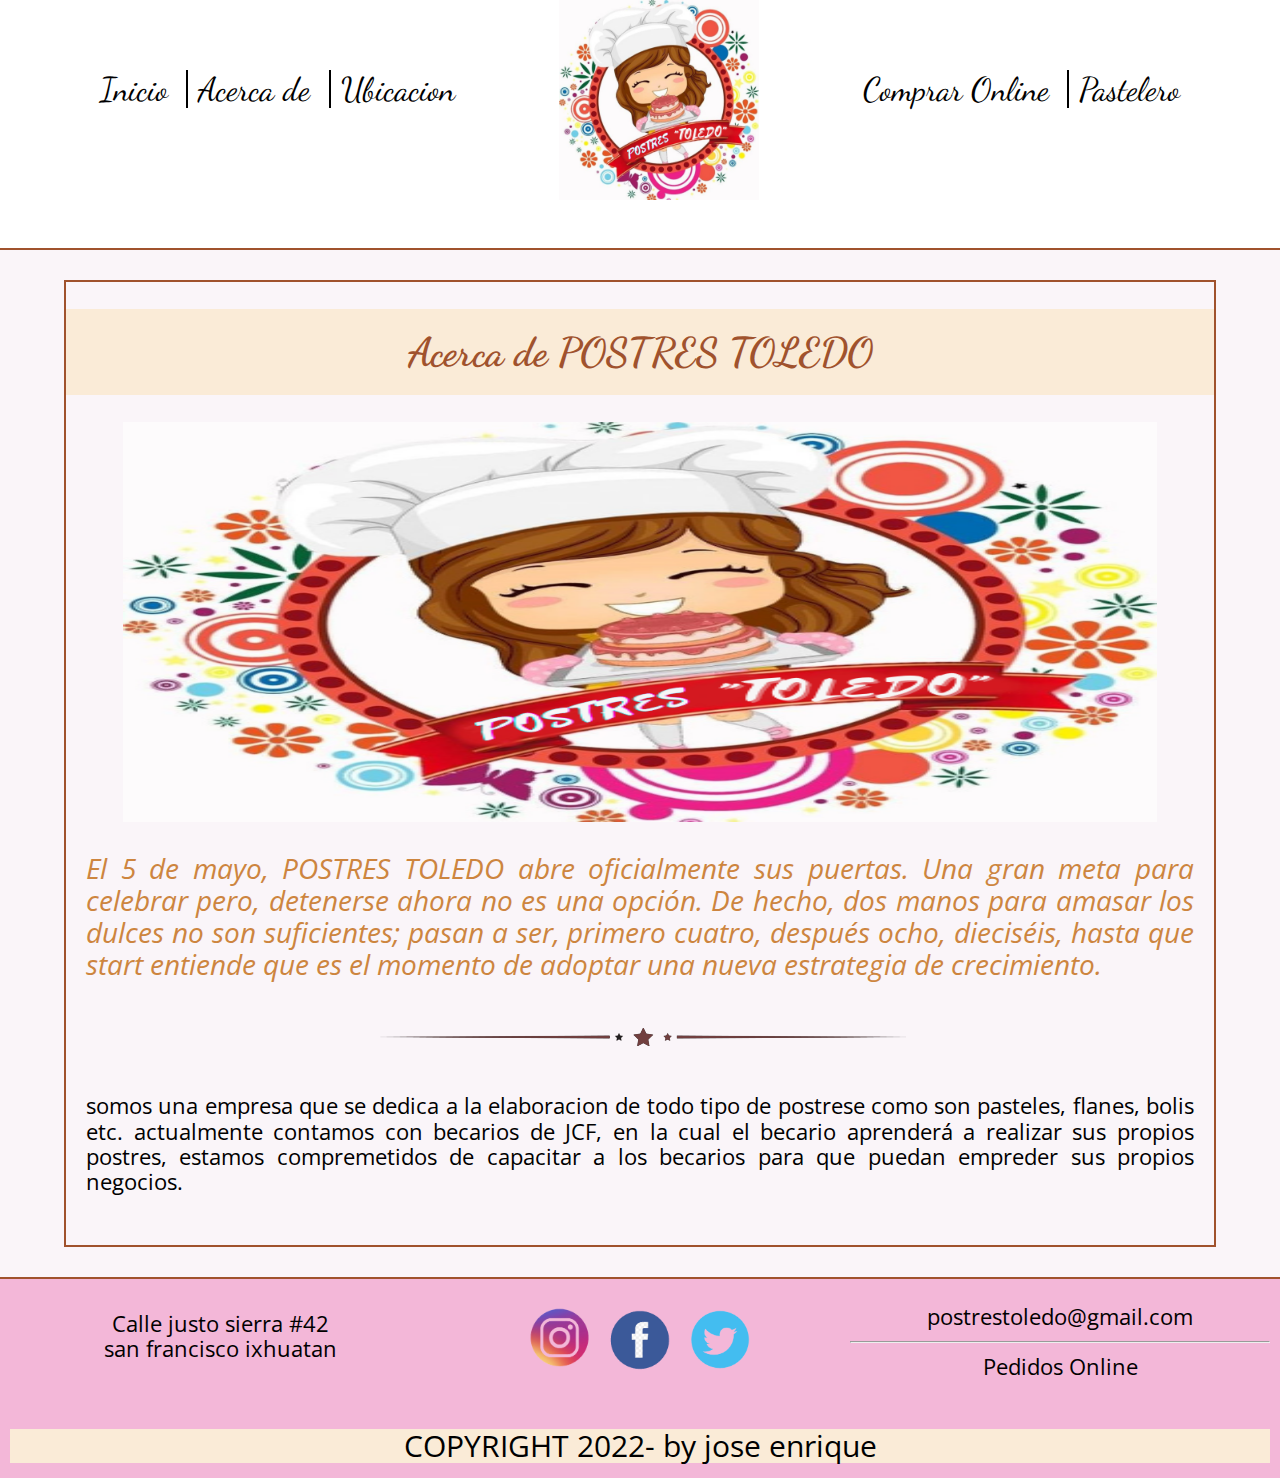
<file: acerca.html>
<!DOCTYPE html>
<html lang="es">
<head>
    <meta charset="utf-8">
    <meta http-equiv="X-UA-Compatible" content="IE-edge">
    <meta name="viewport" content="width=device-width, initial-scale=1.0">
    <title>Star Bakery - Acerca</title>
    <link rel="stylesheet" href="css/normalize.css">
    <link href="https://fonts.googleapis.com/css2?family=Dancing+Script:wght@500&family=Open+Sans+Condensed:ital,wght@1,300&display=swap" rel="stylesheet">
    <link rel="stylesheet" href="css/style.css">
</head>
<body>
    <header class="cabecero">
        <div class="menu">
        <img class="logo" src="img/logo.png">
        <nav class="izquierda">
            <a href="index.html">Inicio</a>
            <span></span>
            <a href="acerca.html">Acerca de</a>
            <span></span>
            <a href="contacto.html">Ubicacion</a>
        </nav> 
        <img class="logop" src="img/logo.png">  
        <nav class="derecha">   
            <a href="online.html">Comprar Online</a>
            <span></span>
            <a href="pastelero.html">Pastelero</a>
        </nav>
        </div>
    </header>
        <div class="principal principal_acerca"> <!--cabecera acerda de star-->
            <h1 class="acercadestar">Acerca de POSTRES TOLEDO</h1>
        <div class="imagenhistoria"><!--imagen(portada)-->
            <img src="img/logo.png" alt="pasteleria" >
        </div>
        <div class="historia"><!--div parrafo-->
        <p>El 5 de mayo, POSTRES TOLEDO  abre oficialmente sus puertas. Una gran meta para celebrar pero, 
            detenerse ahora no es una opción. De hecho,
             dos manos para amasar los dulces no son suficientes; pasan a ser, 
             primero cuatro, después ocho, dieciséis, hasta que start entiende que es el momento de adoptar una nueva estrategia de crecimiento.</p>
        </div>
            <img class="linea"  src="img/linea.png">
            <p class="historiainterior">somos una empresa que se dedica a la elaboracion de todo tipo de postrese como son pasteles, flanes, bolis etc. actualmente contamos con becarios de JCF, en la 
                cual el becario aprenderá a realizar sus propios postres, estamos compremetidos de capacitar a los becarios para que puedan empreder sus propios negocios.
            </p>
            </div> 
            </div>
    </div>
    <footer class="footer">
        <div class="ubicacion">
        <p>Calle justo sierra #42<br>san francisco ixhuatan </p>
        </div>
        <div class="siguenos">
        <a href="#"><img src="img/instagram.png"></a>
        <a href="#"><img src="img/facebook.png"></a>
        <a href="#"><img src="img/twitter.png"></a>
        </div>
        <div class="contacto">
            <a href="mailto:toledo55375@gmail.com">postrestoledo@gmail.com</a><br>
            <hr>
            <a href="online.html">Pedidos Online</a>
            </div>
            <p class="derechos">COPYRIGHT 2022- by jose enrique</p>
    </footer>
</body>
</body>
</html>
</file>
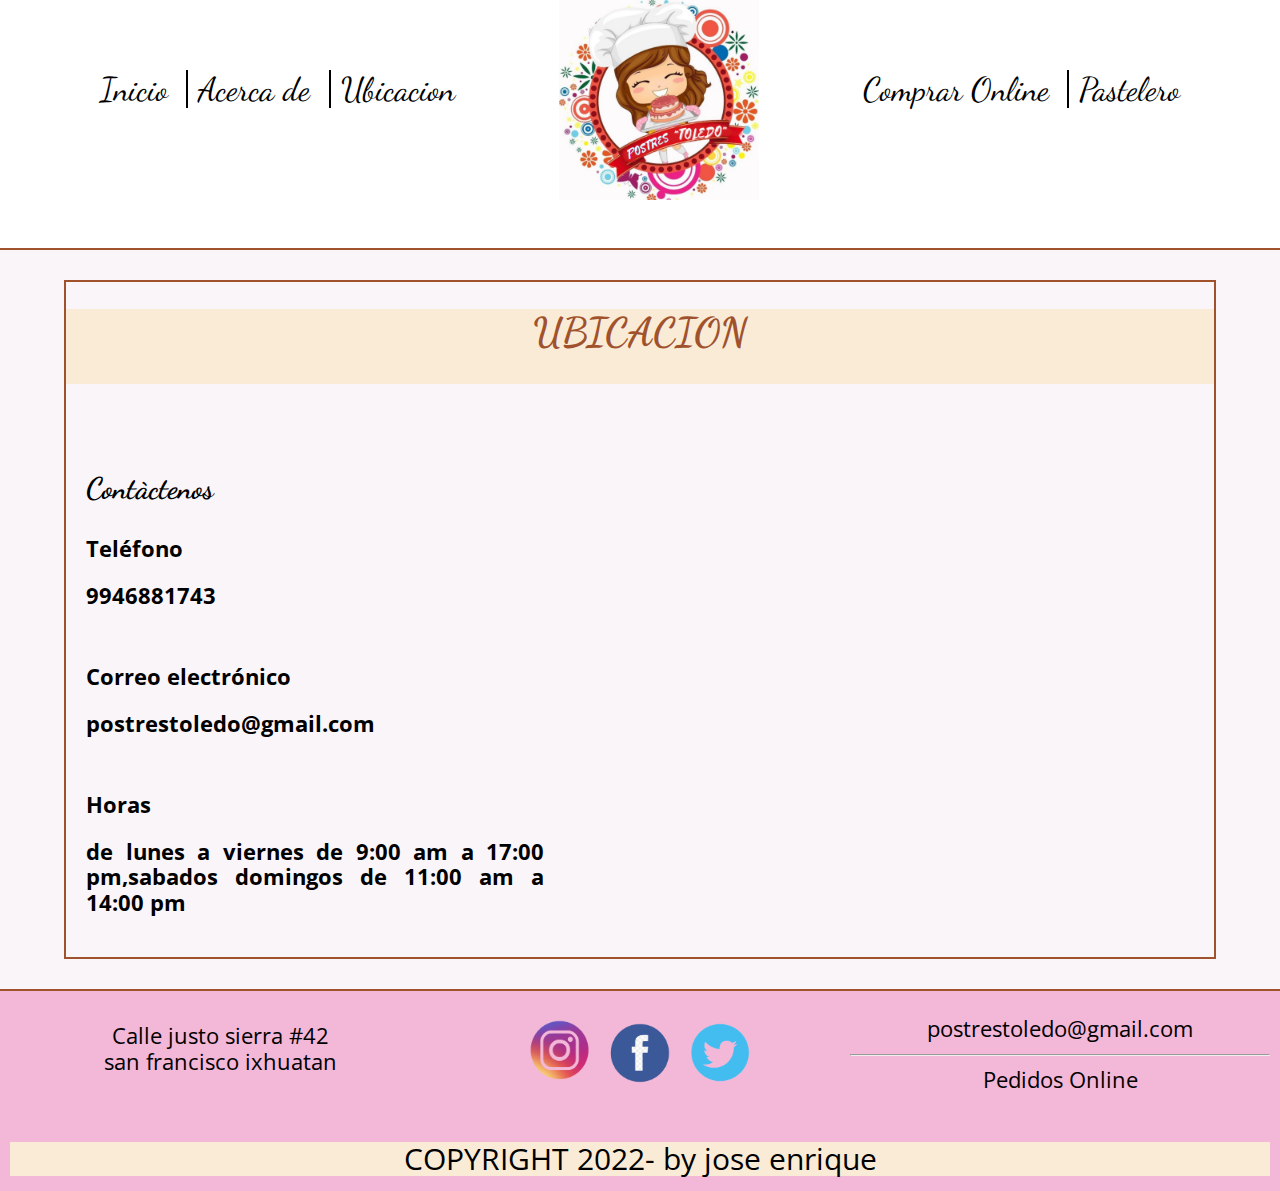
<file: contacto.html>
<!DOCTYPE html>
<html lang="es">
<head>
    <meta charset="utf-8">
    <meta http-equiv="X-UA-Compatible" content="IE-edge">
    <meta name="viewport" content="width=device-width, initial-scale=1.0">
    <title>POSTRES TOLEDO - ubicacion</title>
    <link rel="stylesheet" href="css/normalize.css">
    <link href="https://fonts.googleapis.com/css2?family=Dancing+Script:wght@500&family=Open+Sans+Condensed:ital,wght@1,300&display=swap" rel="stylesheet">
    <!-- CSS only -->
<link href="https://cdn.jsdelivr.net/npm/bootstrap@5.1.3/dist/css/bootstrap.min.css" rel="stylesheet" integrity="sha384-1BmE4kWBq78iYhFldvKuhfTAU6auU8tT94WrHftjDbrCEXSU1oBoqyl2QvZ6jIW3" crossorigin="anonymous">
    <link rel="stylesheet" href="css/style.css">
</head>
<body>
    <header class="cabecero"> <!--cabecera-navegacion-->
        <div class="menu">
        <img class="logo" src="img/logo.png">
        <nav class="izquierda">
            <a href="index.html">Inicio</a>
            <span></span>
            <a href="acerca.html">Acerca de</a>
            <span></span>
            <a href="contacto.html">Ubicacion</a>
        </nav> 
        <img class="logop" src="img/logo.png">  
        <nav class="derecha">   
            <a href="online.html">Comprar Online</a>
            <span></span>
            <a href="pastelero.html">Pastelero</a>
        </nav>
        </div>
    </header>
    
    
    <div class="principal principal_contacto">

        <h1 class="titulo">UBICACION </h1>
       <div class="informacioncontacto">
           <h3>Contàctenos</h3>
           <p>Teléfono</p>
           <p>9946881743</p>
           <br>
           <p>Correo electrónico</p>
           <p>postrestoledo@gmail.com</p>
           <br>
           <p>Horas</p>
           <p>de lunes a viernes de 9:00 am a 17:00 pm,sabados domingos de 11:00 am a 14:00 pm
                </p>
               </div>
               <div class="ubicacion_mapa">
                   <iframe src="https://www.google.com/maps/embed?pb=!1m18!1m12!1m3!1d3828.4687309491133!2d-94.49013054370879!3d16.350067901672837!2m3!1f0!2f0!3f0!3m2!1i1024!2i768!4f13.1!3m3!1m2!1s0x85952f41a2048f8d%3A0x5014bfd3db3fd21c!2sPOSTRES%20%22TOLEDO%22!5e0!3m2!1ses-419!2smx!4v1646843089716!5m2!1ses-419!2smx" width="600" height="450" style="border:0;" allowfullscreen="" loading="lazy"></iframe>
               </div>
       </div>

    <footer class="footer">
        <div class="ubicacion">
        <p>Calle justo sierra #42<br>san francisco ixhuatan </p>
        </div>
        <div class="siguenos">
        <a href="#"><img src="img/instagram.png"></a>
        <a href="#"><img src="img/facebook.png"></a>
        <a href="#"><img src="img/twitter.png"></a>
        </div>
        <div class="contacto">
            <a href="mailto:toledo55375@gmail.com">postrestoledo@gmail.com</a><br>
            <hr>
            <a href="online.html">Pedidos Online</a>
            </div>
            <p class="derechos">COPYRIGHT 2022- by jose enrique</p>
    </footer>
</body>
</html>
</file>
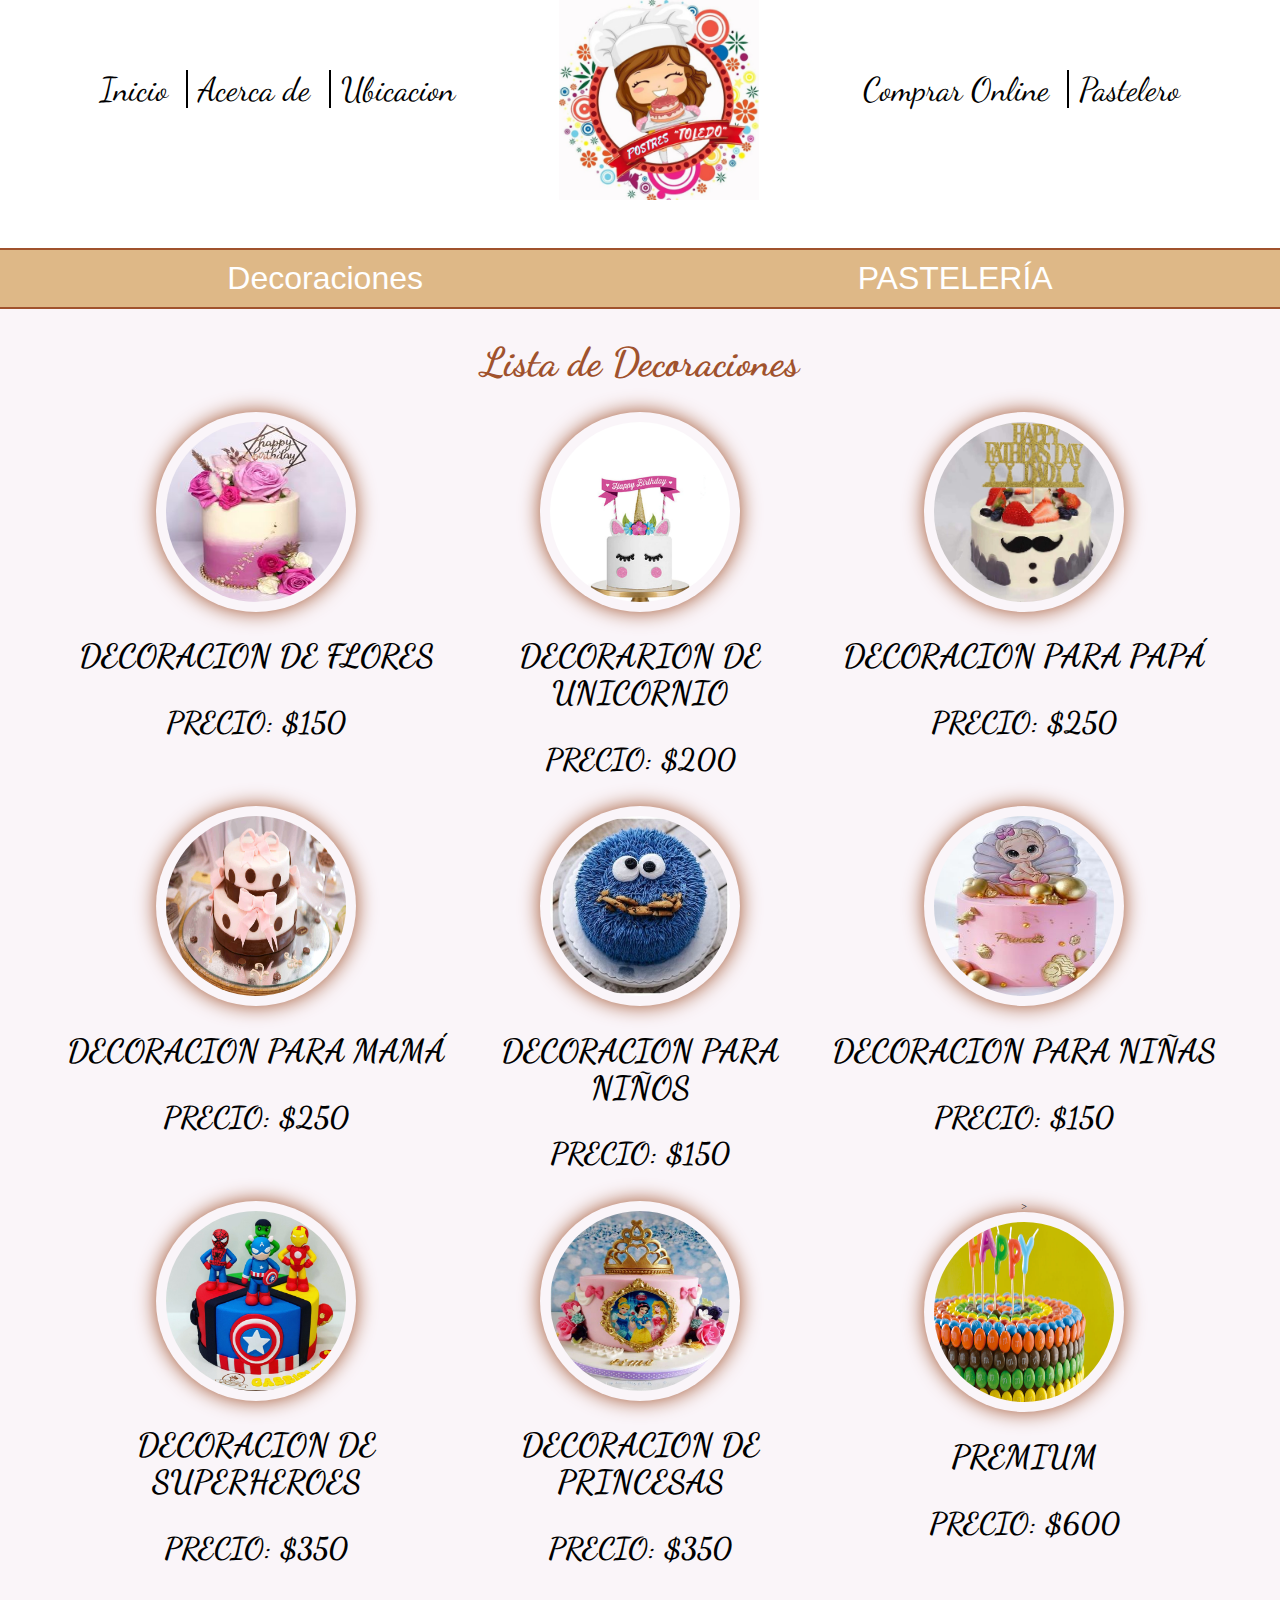
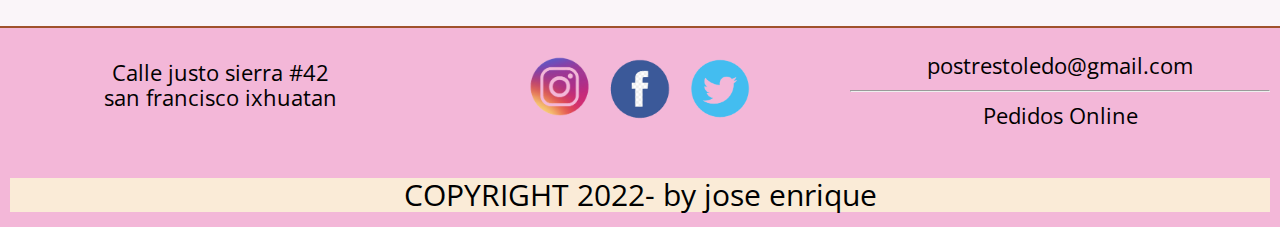
<file: decoraciones.html>
<!DOCTYPE html>
<html lang="es">
<head>
    <meta charset="utf-8">
    <meta http-equiv="X-UA-Compatible" content="IE-edge">
    <meta name="viewport" content="width=device-width, initial-scale=1.0">
    <title>Star Bakery - Pan</title>
    <link rel="stylesheet" href="css/normalize.css">
    <link href="https://fonts.googleapis.com/css2?family=Dancing+Script:wght@500&family=Open+Sans+Condensed:ital,wght@1,300&display=swap" rel="stylesheet">
    <link rel="stylesheet" href="css/style.css">
</head>
<body>
    <header class="cabecero"> <!--cabecera-navegacion-->
        <div class="menu">
        <img class="logo" src="img/logo.png">
        <nav class="izquierda">
            <a href="index.html">Inicio</a>
            <span></span>
            <a href="acerca.html">Acerca de</a>
            <span></span>
            <a href="contacto.html">Ubicacion</a>
        </nav> 
        <img class="logop" src="img/logo.png">  
        <nav class="derecha">   
            <a href="online.html">Comprar Online</a>
            <span></span>
            <a href="pastelero.html">Pastelero</a>
        </nav>
        </div>
    </header>
    <div class="navegacion"> <!--navegacion pasteleria-cafe...-->
        <ul class="menunav">
            <li><a href="decoraciones.html">Decoraciones</a></li>
            <li><a href="pasteleria.html">PASTELERÍA</a></li>
       
        </ul>
    </div>
    <div class="principal principal_navegacion">
        <h1>Lista de Decoraciones</h1>
    <div class="catalogo">
        <div><img src="img/pasteleria/decoracion1.jpg" alt="sobado">
        <h2>DECORACION DE FLORES</h2>
        <h3>PRECIO: $150</h3>
    
    </div>
        <div><img src="img/pasteleria/unicornio.webp" alt="maiz">
       <h2>DECORARION DE UNICORNIO</h2>
       <h3>PRECIO: $200</h3>
    </div>
        <div>
            <img src="img/pasteleria/71aMvQW7SvL._AC_SL1500_.jpg" alt="viena">
            <h2>DECORACION PARA PAPÁ</h2>
            <h3>PRECIO: $250</h3>
    </div>
        <div>
            <img src="img/pasteleria/mama.jpg" alt="baguette">
            <h2>DECORACION PARA MAMÁ</h2>
            <h3>PRECIO: $250</h3>
        </div>
        <div>
            <img src="img/pasteleria/niños.jpg" alt="rustico">
            <h2>DECORACION PARA NIÑOS</h2>
            <h3>PRECIO: $150</h3>
    </div>
        <div>
            <img src="img/pasteleria/niñas.jpg" alt="pasas y nueces">
            <h2>DECORACION PARA NIÑAS</h2>
            <h3>PRECIO: $150</h3>
        </div>
        <div>
            <img src="img/pasteleria/superheroes.jpg" alt="centeno">
            <h2>DECORACION DE SUPERHEROES</h2>
            <h3>PRECIO: $350</h3>
        </div>
        <div>
            <img src="img/pasteleria/princesas.jpg" alt="multicereales">
            <h2>DECORACION DE PRINCESAS</h2>
            <h3>PRECIO: $350</h3>
    </div>
        <div>>
            <img src="img/pasteleria/premium.jpg" alt="espelta">
             <h2>PREMIUM</h3>
             <h3>PRECIO: $600</h3>
    </div>
    </div>
    </div>
    <footer class="footer">
        <div class="ubicacion">
        <p>Calle justo sierra #42<br>san francisco ixhuatan </p>
        </div>
        <div class="siguenos">
        <a href="#"><img src="img/instagram.png"></a>
        <a href="#"><img src="img/facebook.png"></a>
        <a href="#"><img src="img/twitter.png"></a>
        </div>
        <div class="contacto">
            <a href="mailto:toledo55375@gmail.com">postrestoledo@gmail.com</a><br>
            <hr>
            <a href="online.html">Pedidos Online</a>
            </div>
            <p class="derechos">COPYRIGHT 2022- by jose enrique</p>
    </footer>
</body>
</html>
</file>
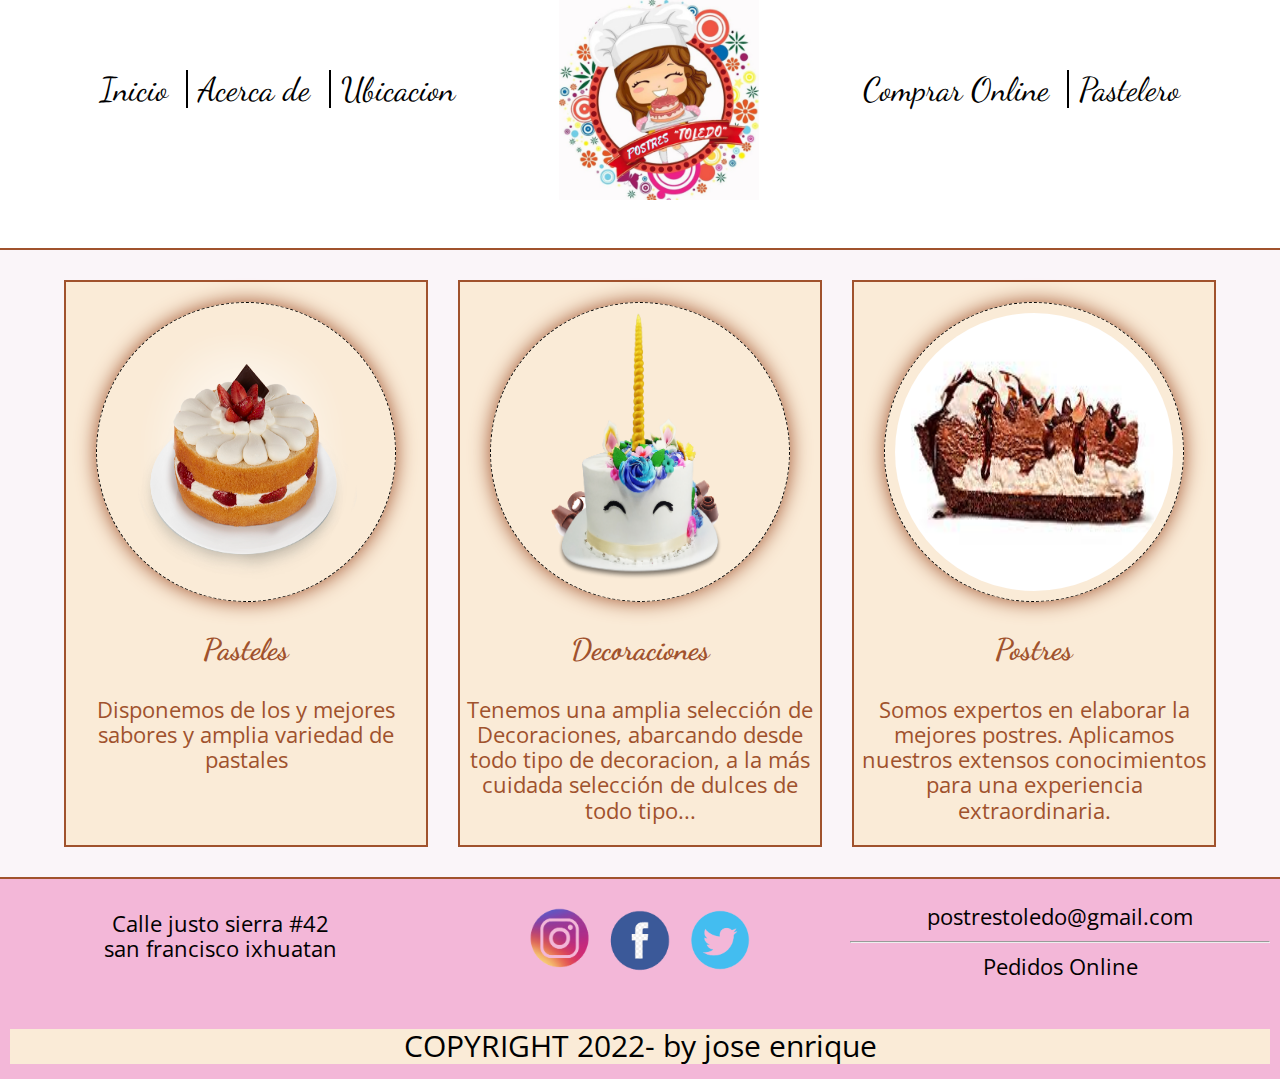
<file: online.html>
<!DOCTYPE html>
<html lang="es">
<head>
    <meta charset="utf-8">
    <meta http-equiv="X-UA-Compatible" content="IE-edge">
    <meta name="viewport" content="width=device-width, initial-scale=1.0">
    <title>Star Bakery - Comprar</title>
    <link rel="stylesheet" href="css/normalize.css">
    <link href="https://fonts.googleapis.com/css2?family=Dancing+Script:wght@500&family=Open+Sans+Condensed:ital,wght@1,300&display=swap" rel="stylesheet">
    <link rel="stylesheet" href="css/style.css">
</head>
<body>
    <header class="cabecero">
        <div class="menu">
        <img class="logo" src="img/logo.png">
        <nav class="izquierda">
            <a href="index.html">Inicio</a>
            <span></span>
            <a href="acerca.html">Acerca de</a>
            <span></span>
            <a href="contacto.html">Ubicacion</a>
        </nav> 
        <img class="logop" src="img/logo.png">  
        <nav class="derecha">   
            <a href="online.html">Comprar Online</a>
            <span></span>
            <a href="pastelero.html">Pastelero</a>
        </nav>
        </div>
    </header>
    <div class="principal principal_online">
        <div class="pan">
        <a href="pasteleria.html"><img src="img/pasteleria/sabor.png"></a>
        <h3>Pasteles</h3>
        <p>Disponemos de los y mejores sabores y amplia variedad de pastales</p>
        </div>
        <div class="pasteleria">
        <a href="pan.html"><img src="img/pasteleria/decoracion.png"></a>
        <h3>Decoraciones</h3>
        <p>Tenemos una amplia selección de Decoraciones, abarcando desde todo tipo de decoracion, a la más cuidada selección de dulces de todo tipo...</p>
        </div>
        <div class="cafe">
        <a href="cafe.html"><img src="img/pasteleria/postres.jpg"></a>
        <h3>Postres</h3>
        <p>Somos expertos en elaborar la mejores postres. Aplicamos nuestros extensos conocimientos para una experiencia extraordinaria.</p>
        </div>
    </div>
    <footer class="footer">
        <div class="ubicacion">
        <p>Calle justo sierra #42<br>san francisco ixhuatan </p>
        </div>
        <div class="siguenos">
        <a href="#"><img src="img/instagram.png"></a>
        <a href="#"><img src="img/facebook.png"></a>
        <a href="#"><img src="img/twitter.png"></a>
        </div>
        <div class="contacto">
            <a href="mailto:toledo55375@gmail.com">postrestoledo@gmail.com</a><br>
            <hr>
            <a href="online.html">Pedidos Online</a>
            </div>
            <p class="derechos">COPYRIGHT 2022- by jose enrique</p>
    </footer>
</body>
</html>
</file>
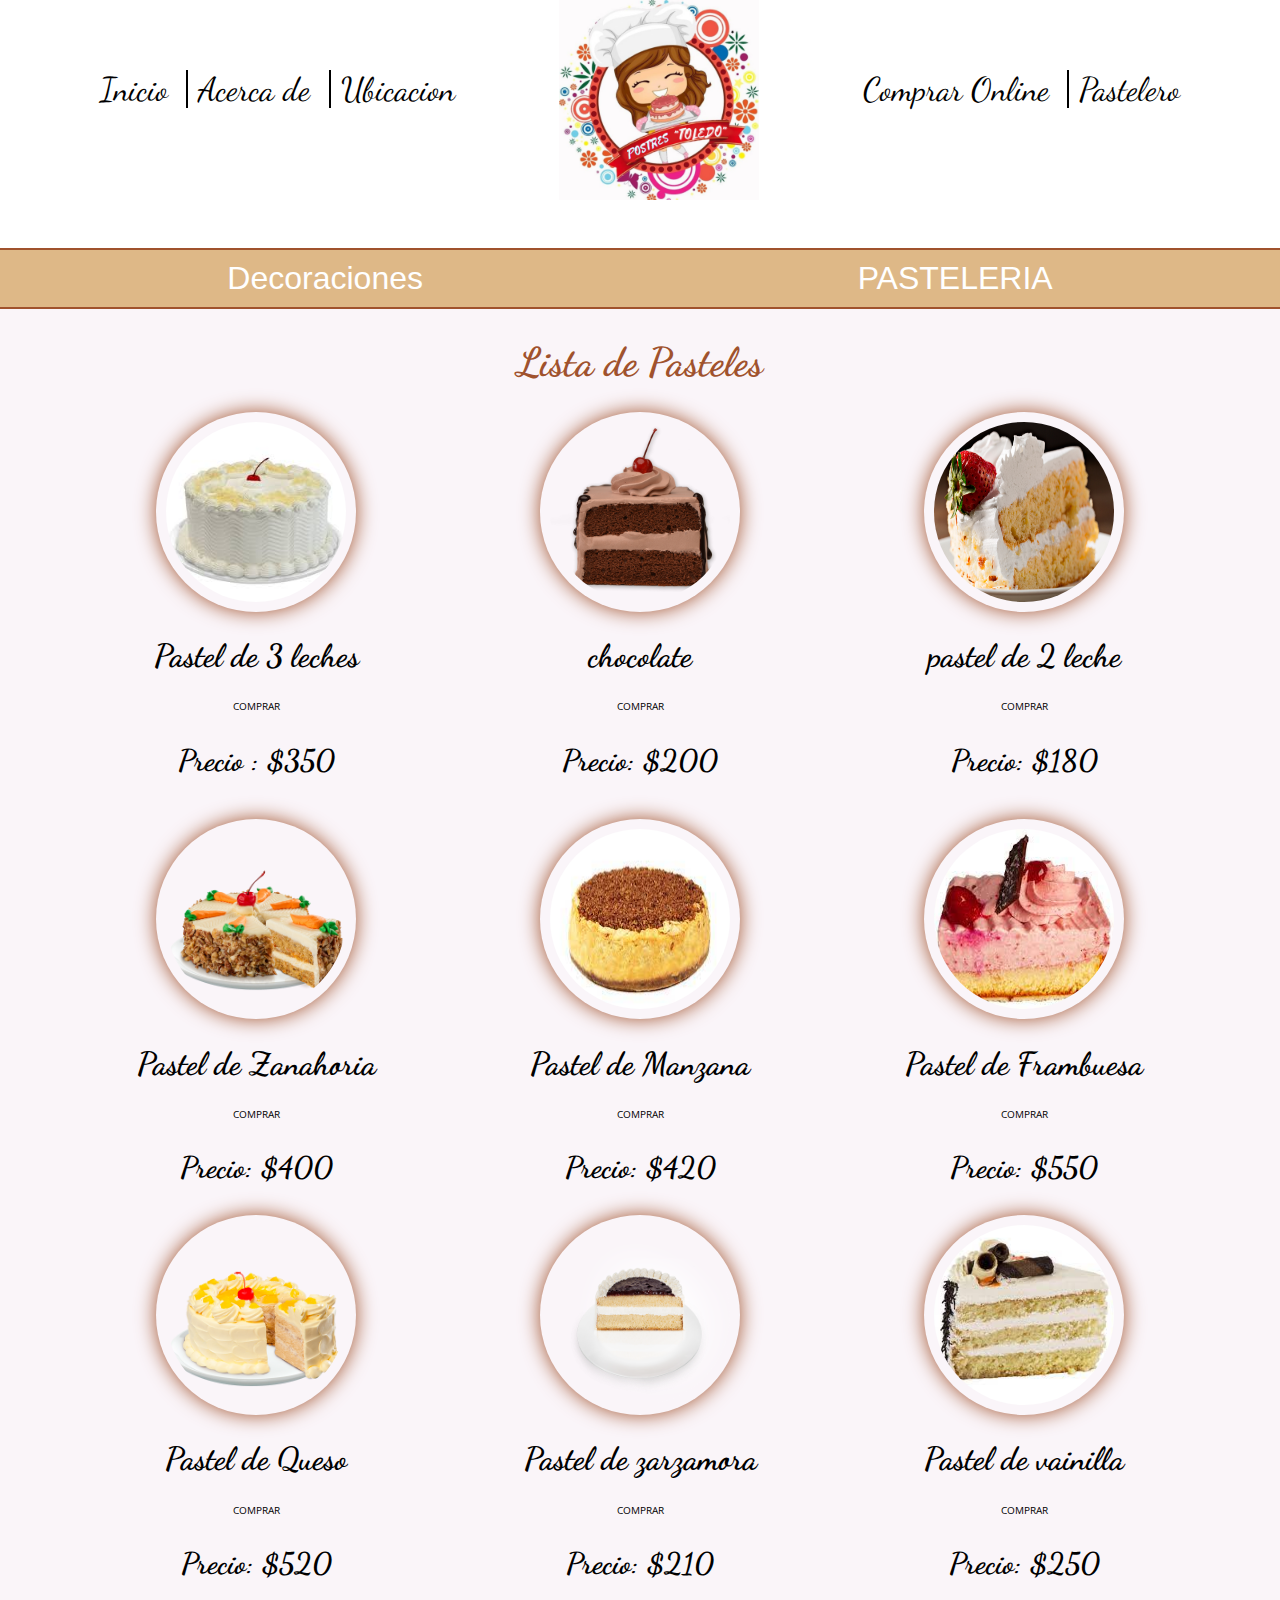
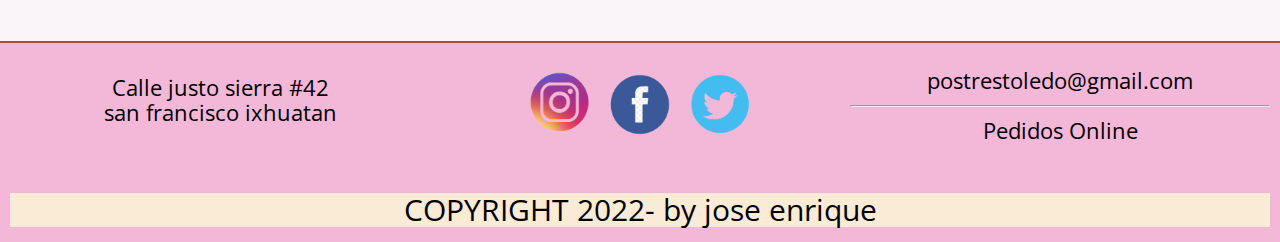
<file: pasteleria.html>
<!DOCTYPE html>
<html lang="es">
<head>
    <meta charset="utf-8">
    <meta http-equiv="X-UA-Compatible" content="IE-edge">
    <meta name="viewport" content="width=device-width, initial-scale=1.0">
    <title>POSTRES TOLEDO - PASTELES</title>
    <link rel="stylesheet" href="css/normalize.css">
    <link href="https://fonts.googleapis.com/css2?family=Dancing+Script:wght@500&family=Open+Sans+Condensed:ital,wght@1,300&display=swap" rel="stylesheet">
    <!-- CSS only -->
<link href="https://cdn.jsdelivr.net/npm/bootstrap@5.1.3/dist/css/bootstrap.min.css" rel="stylesheet" integrity="sha384-1BmE4kWBq78iYhFldvKuhfTAU6auU8tT94WrHftjDbrCEXSU1oBoqyl2QvZ6jIW3" crossorigin="anonymous">
    <link rel="stylesheet" href="css/style.css">
</head>
<body>
    <header class="cabecero"> <!--cabecera-navegacion-->
        <div class="menu">
        <img class="logo" src="img/logo.png">
        <nav class="izquierda">
            <a href="index.html">Inicio</a>
            <span></span>
            <a href="acerca.html">Acerca de</a>
            <span></span>
            <a href="contacto.html">Ubicacion</a>
        </nav> 
        <img class="logop" src="img/logo.png">  
        <nav class="derecha">   
            <a href="online.html">Comprar Online</a>
            <span></span>
            <a href="pastelero.html">Pastelero</a>
        </nav>
        </div>
    </header>
    <div class="navegacion"> <!--navegacion pasteleria-cafe...-->
        <ul class="menunav">
            <li><a href="decoraciones.html">Decoraciones</a></li>
            <li><a href="pasteleria.html">PASTELERIA</a></li>
            
        </ul>
    </div>
    <div class="principal principal_navegacion">
        <h1>Lista de Pasteles</h1>
    <div class="catalogo">
        <div> 
        <img src="img/pasteleria/3leches.jpg">
        <h2>Pastel de 3 leches</h2>
        <a href="pedido.html" role="button" class="btn btn-success"  >COMPRAR</a>
        <h3>Precio : $350</h3>
       
        
        <br>
    </div>
       
        <div>
        
            <img src="img/pasteleria/chocolate.png">
        
            <h2>chocolate</h2>
            
        <a href="pedido.html" role="button" class="btn btn-success"  >COMPRAR</a>
            <h3>Precio: $200</h3>
            	

        
    </div>
        <div>
        
            <img src="img/pasteleria/2 leches.jpg">
        
            <h2>pastel de 2 leche</h2>
            <a href="pedido.html" role="button" class="btn btn-success"  >COMPRAR</a>
            <h3>Precio: $180</h3>
    </div>
        <div>
            <img src="img/pasteleria/pastel-de-zanahoria-2.png">
        
            <h2>Pastel de Zanahoria</h2>
            <a href="pedido.html" role="button" class="btn btn-success"  >COMPRAR</a>
            <h3>Precio: $400</h3>

        </div>

        <div>

        <img src="img/pasteleria/manzana.jpg">
        <h2>Pastel de Manzana</h2>
        <a href="pedido.html" role="button" class="btn btn-success"  >COMPRAR</a>
        <h3>Precio: $420</h3>
            
    </div>
        <div>

        <img src="img/pasteleria/frambuesa.jpg">
        <h2>Pastel de Frambuesa</h2>
        <a href="pedido.html" role="button" class="btn btn-success"  >COMPRAR</a>
        <h3>Precio: $550</h3>
    
    </div>
        <div>

        <img src="img/pasteleria/queso.png">
        <h2>Pastel de Queso</h2>
        <a href="pedido.html" role="button" class="btn btn-success"  >COMPRAR</a>
        <h3>Precio: $520</h3>
    
    </div>
        <div>

        <img src="img/pasteleria/zarzamora.png">
        <h2>Pastel de zarzamora </h2>
        <a href="pedido.html" role="button" class="btn btn-success"  >COMPRAR</a>
        <h3>Precio: $210</h3>
    
    </div>
        <div>

        <img src="img/pasteleria/descarga (4).jpg">
        <h2>Pastel de vainilla</h2>
        <a href="pedido.html" role="button" class="btn btn-success"  >COMPRAR</a>
        <h3>Precio: $250</h3>
    </div>
        

    </div>
    </div>
    <footer class="footer">
        <div class="ubicacion">
        <p>Calle justo sierra #42<br>san francisco ixhuatan </p>
        </div>
        <div class="siguenos">
        <a href="#"><img src="img/instagram.png"></a>
        <a href="#"><img src="img/facebook.png"></a>
        <a href="#"><img src="img/twitter.png"></a>
        </div>
        <div class="contacto">
            <a href="mailto:toledo55375@gmail.com">postrestoledo@gmail.com</a><br>
            <hr>
            <a href="online.html">Pedidos Online</a>
            </div>
            <p class="derechos">COPYRIGHT 2022- by jose enrique</p>
    </footer>
</body>
</html>
</file>
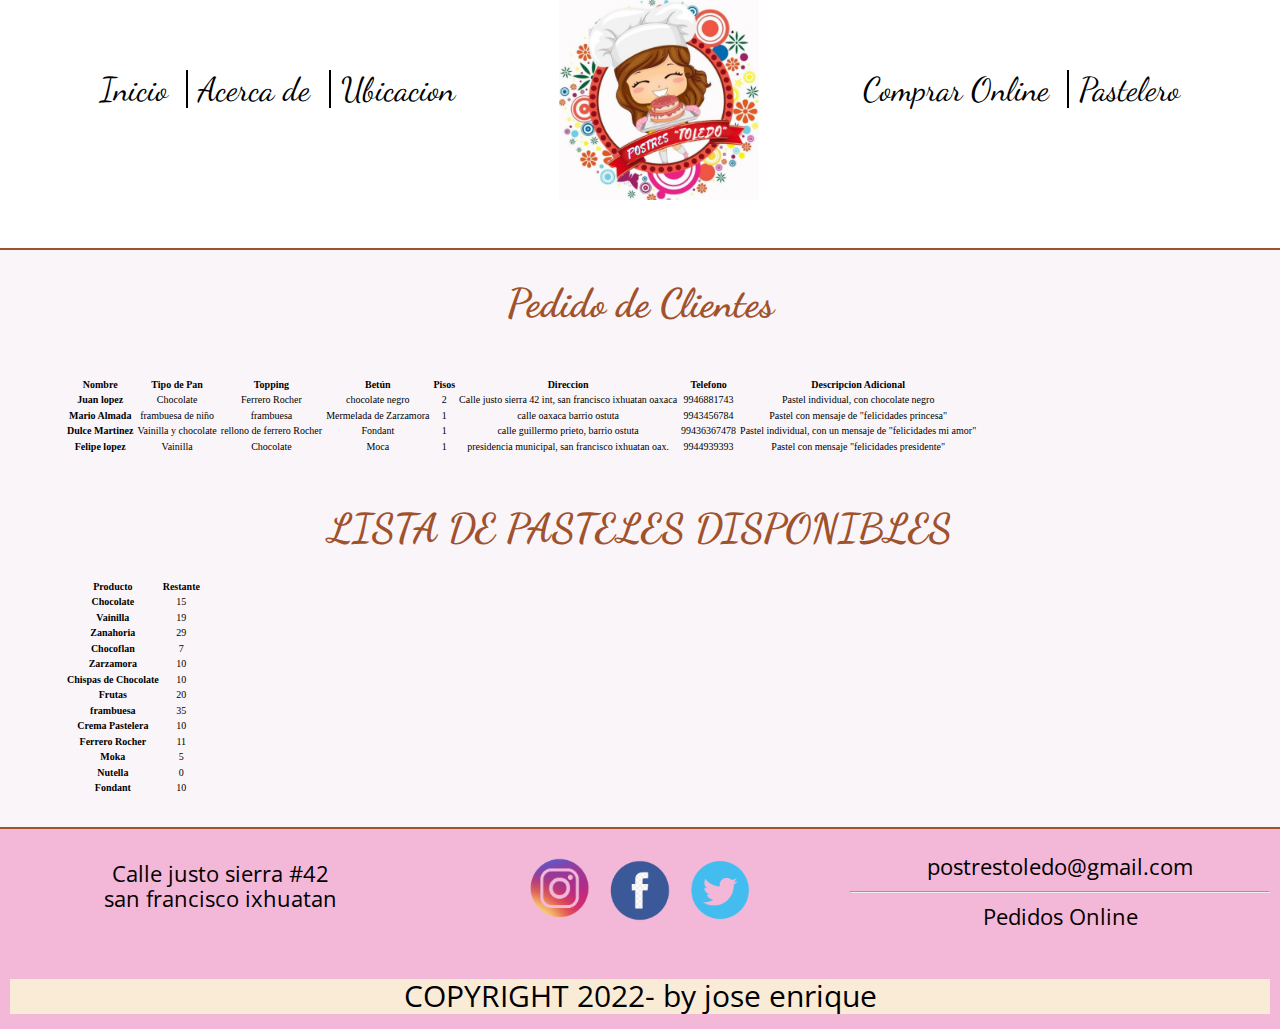
<file: pastelero.html>
<!DOCTYPE html>
<html lang="es">
<head>
    <meta charset="utf-8">
    <meta http-equiv="X-UA-Compatible" content="IE-edge">
    <meta name="viewport" content="width=device-width, initial-scale=1.0">
    <title>POSTRES TOLEDO - Pedidos</title>
    <link rel="stylesheet" href="css/normalize.css">
    <link href="https://fonts.googleapis.com/css2?family=Dancing+Script:wght@500&family=Open+Sans+Condensed:ital,wght@1,300&display=swap" rel="stylesheet">
    <!-- CSS only -->
<link href="https://cdn.jsdelivr.net/npm/bootstrap@5.1.3/dist/css/bootstrap.min.css" rel="stylesheet" integrity="sha384-1BmE4kWBq78iYhFldvKuhfTAU6auU8tT94WrHftjDbrCEXSU1oBoqyl2QvZ6jIW3" crossorigin="anonymous">
    <link rel="stylesheet" href="css/style.css">
</head>
<body>
    <header class="cabecero"> <!--cabecera-navegacion-->
        <div class="menu">
        <img class="logo" src="img/logo.png">
        <nav class="izquierda">
            <a href="index.html">Inicio</a>
            <span></span>
            <a href="acerca.html">Acerca de</a>
            <span></span>
            <a href="contacto.html">Ubicacion</a>
        </nav> 
        <img class="logop" src="img/logo.png">  
        <nav class="derecha">   
            <a href="online.html">Comprar Online</a>
            <span></span>
            <a href="pastelero.html">Pastelero</a>
        </nav>
        </div>
    </header>
    
    <div class="principal principal_navegacion">
      <h1 class="secundary_pages_starter">Pedido de Clientes</h1><br><br>
      <table class="table table_pan pastelero">
          <thead>
              <tr>
                  <th>Nombre</th>
                  <th>Tipo de Pan</th>
                  <th>Topping</th>
                  <th>Betún</th>
                  <th>Pisos</th>
                  <th>Direccion</th>
                  <th>Telefono</th>
                  <th>Descripcion Adicional</th>
              </tr>
          </thead>
          <tbody>
              <tr>
                  <th>Juan lopez</th>
                  <td>Chocolate</td>
                  <td>Ferrero Rocher</td>
                  <td>chocolate negro</td>
                  <td>2</td>
                  <td>Calle justo sierra 42 int, san francisco ixhuatan oaxaca</td>
                  <td> 9946881743 </td>
                  <td>Pastel individual, con chocolate negro</td>
              </tr>
              <tr>
                  <th>Mario Almada</th>
                  <td>frambuesa de niño</td>
                  <td>frambuesa </td>
                  <td>Mermelada de Zarzamora</td>
                  <td>1</td>
                  <td>calle oaxaca barrio ostuta </td>
                  <td> 9943456784 </td>
                  <td> Pastel con mensaje de "felicidades princesa" </td>
              </tr>
              <tr>
                  <th>Dulce Martinez</th>
                  <td>Vainilla y chocolate</td>
                  <td>rellono de ferrero Rocher</td>
                  <td>Fondant</td>
                  <td>1</td>
                  <td>calle guillermo prieto, barrio ostuta</td>
                  <td> 99436367478 </td>
                  <td>Pastel individual, con un mensaje de "felicidades mi amor"</td>
              </tr>
              <tr>
                  <th>Felipe lopez </th>
                  <td>Vainilla</td>
                  <td>Chocolate</td>
                  <td>Moca</td>
                  <td>1</td>
                  <td>presidencia municipal, san francisco ixhuatan oax.</td>
                  <td> 9944939393 </td>
                  <td> Pastel con mensaje "felicidades presidente" </td>
              </tr>
          </tbody>
      </table>
      <br><br>
    
          <h1>LISTA DE PASTELES DISPONIBLES</h1>
          <table class="table table_pan">
              <thead>
                  <tr>
                      <th rowspan="2">Producto</th>
                      
                      <th colspan="2">Restante</th>
                      
                  </tr>
              </thead>
              <tbody>
                  
                  <tr>
                      <th>Chocolate</th>
                      <td>15</td>
                  </tr>
                  <tr>
                      <th>Vainilla</th>
                      <td>19</td>
                  </tr>
                  <tr>
                      <th>Zanahoria</th>
                      <td>29</td>
                  </tr>
                  <tr>
                      <th>Chocoflan</th>
                      <td>7</td>
                  </tr>
                  <tr>
                      <th>Zarzamora</th>
                      <td>10</td>
                  </tr>
                  
                  <tr>
                      <th>Chispas de Chocolate</th>
                      <td>10</td>
                  </tr>
                  <tr>
                      <th>Frutas</th>
                      <td>20</td>
                  </tr>
                  <tr>
                      <th>frambuesa</th>
                      <td>35</td>
                  </tr>
                  <tr>
                      <th>Crema Pastelera</th>
                      <td>10</td>
                  </tr>
                  <tr>
                      <th>Ferrero Rocher</th>
                      <td>11</td>
                  </tr>
                 
                  <tr>
                      <th>Moka</th>
                      <td>5</td>
                  </tr>
                  <tr>
                      <th>Nutella</th>
                      <td>0</td>
                  </tr>
                  <tr>
                      <th>Fondant</th>
                      <td>10</td>
                  </tr>

              </tbody>
          </table>
      
          
              

    </div>
    </div>
    <footer class="footer">
      <div class="ubicacion">
      <p>Calle justo sierra #42<br>san francisco ixhuatan </p>
      </div>
      <div class="siguenos">
      <a href="#"><img src="img/instagram.png"></a>
      <a href="#"><img src="img/facebook.png"></a>
      <a href="#"><img src="img/twitter.png"></a>
      </div>
      <div class="contacto">
          <a href="mailto:toledo55375@gmail.com">postrestoledo@gmail.com</a><br>
          <hr>
          <a href="online.html">Pedidos Online</a>
          </div>
          <p class="derechos">COPYRIGHT 2022- by jose enrique</p>
  </footer>
</body>
</html>
</file>
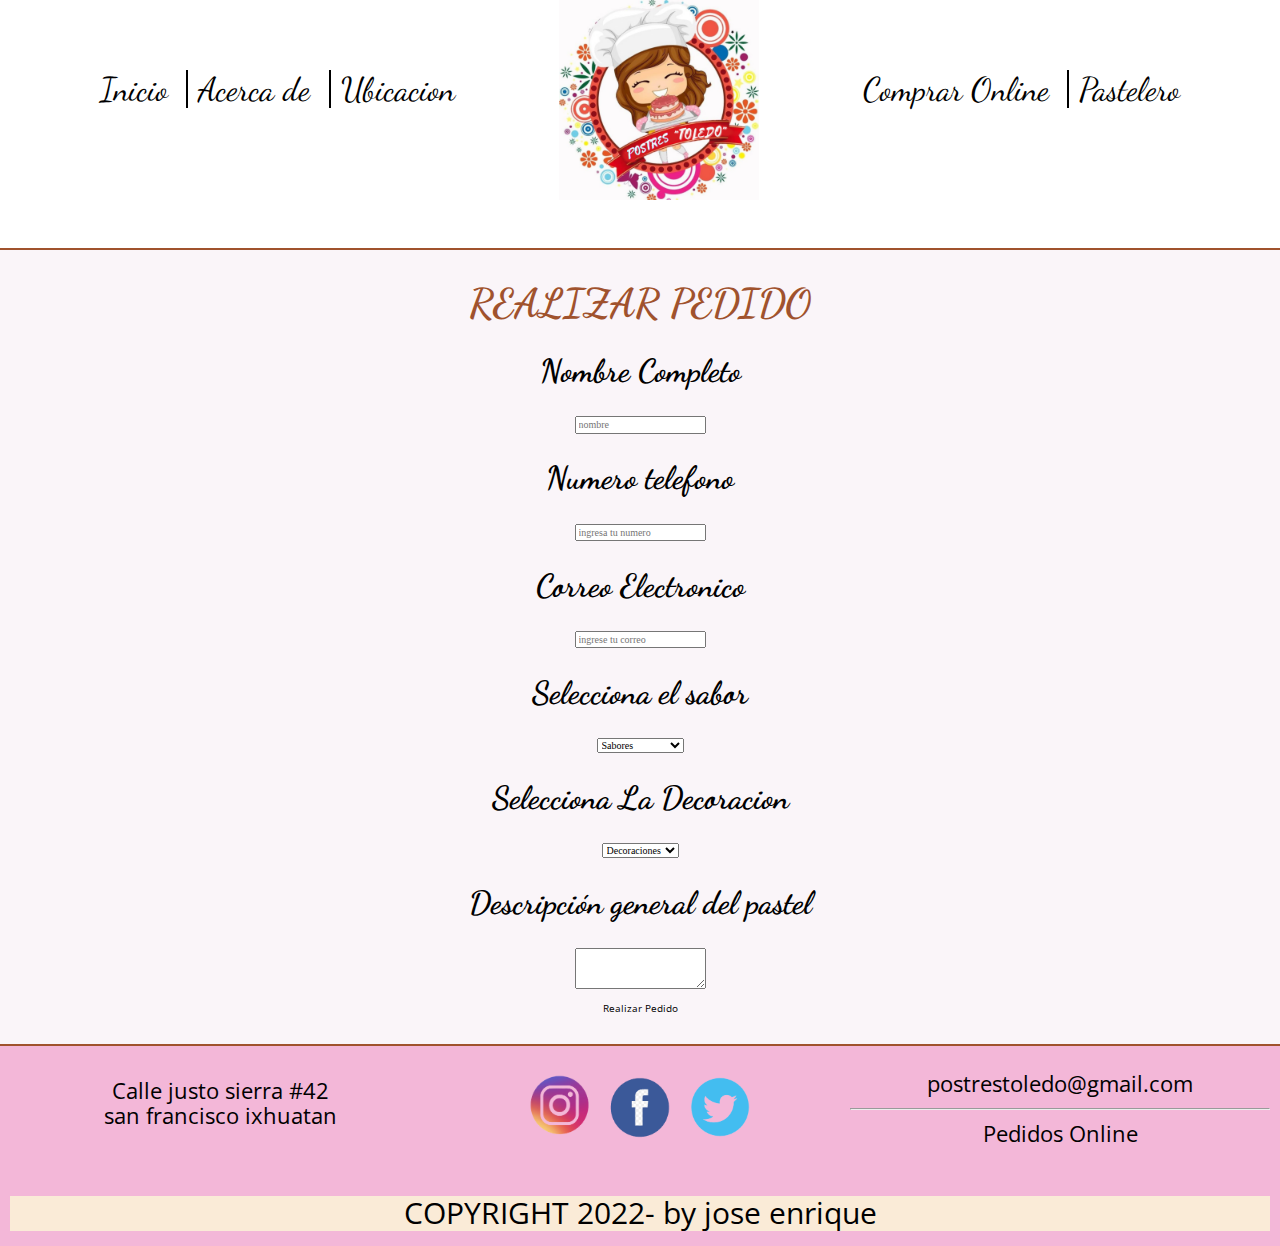
<file: Pedido.html>
<!DOCTYPE html>
<html lang="es">
<head>
    <meta charset="utf-8">
    <meta http-equiv="X-UA-Compatible" content="IE-edge">
    <meta name="viewport" content="width=device-width, initial-scale=1.0">
    <title>POSTRES TOLEDO - Pedidos</title>
    <link rel="stylesheet" href="css/normalize.css">
    <link href="https://fonts.googleapis.com/css2?family=Dancing+Script:wght@500&family=Open+Sans+Condensed:ital,wght@1,300&display=swap" rel="stylesheet">
    <!-- CSS only -->
<link href="https://cdn.jsdelivr.net/npm/bootstrap@5.1.3/dist/css/bootstrap.min.css" rel="stylesheet" integrity="sha384-1BmE4kWBq78iYhFldvKuhfTAU6auU8tT94WrHftjDbrCEXSU1oBoqyl2QvZ6jIW3" crossorigin="anonymous">
    <link rel="stylesheet" href="css/style.css">
</head>
<body>
    <header class="cabecero"> <!--cabecera-navegacion-->
        <div class="menu">
        <img class="logo" src="img/logo.png">
        <nav class="izquierda">
            <a href="index.html">Inicio</a>
            <span></span>
            <a href="acerca.html">Acerca de</a>
            <span></span>
            <a href="contacto.html">Ubicacion</a>
        </nav> 
        <img class="logop" src="img/logo.png">  
        <nav class="derecha">   
            <a href="online.html">Comprar Online</a>
            <span></span>
            <a href="pastelero.html">Pastelero</a>
        </nav>
        </div>
    </header>
    
    <div class="principal principal_navegacion">
        <h1>REALIZAR PEDIDO</h1>
        <form>
            <div class="form-group">
              <h2 for="Nombre">Nombre Completo</h2>
              <input type="text" class="form-control" id="exampleFormControlInput1" placeholder="nombre">
            </div>
            <div class="form-group">
              <h2 for="telefono">Numero telefono</h2>
              <input type="number" class="form-control" id="exampleFormControlInput1" placeholder="ingresa tu numero">
            </div>
            <div class="form-group">
              <h2 for="Nombre">Correo Electronico</h2>
              <input type="email" class="form-control" id="exampleFormControlInput1" placeholder="ingrese tu correo">
            </div>

            <div class="form-group">
              <h2 for="Nombre">Selecciona el sabor</h2>
              <select class="form-select" aria-label="Default select example">
                <option selected>Sabores</option>
                <option value="1">TRES LECHES</option>
                <option value="2">CHOCOLATE</option>
                <option value="3">FRAMBUESA</option>
              </select>
            </div>

            <div class="form-group">
              <h2 for="Nombre">Selecciona La Decoracion</h2>
              <select class="form-select" aria-label="Default select example">
                <option selected>Decoraciones</option>
                <option value="1">niños </option>
                <option value="2">nñas</option>
                <option value="3">premium</option>
              </select>
            </div>
            <div class="form-group">
              <h2 for="exampleFormControlTextarea1"> Descripción general del pastel</h2>
              <textarea class="form-control" id="exampleFormControlTextarea1" rows="3"></textarea>
            </div>
            <br>
            <a type="submit" href="PedidoRealizado.html" role="button" class="btn btn-success"  >Realizar Pedido</a>
          </form>
         
              

    </div>
    </div>
    <footer class="footer">
      <div class="ubicacion">
      <p>Calle justo sierra #42<br>san francisco ixhuatan </p>
      </div>
      <div class="siguenos">
      <a href="#"><img src="img/instagram.png"></a>
      <a href="#"><img src="img/facebook.png"></a>
      <a href="#"><img src="img/twitter.png"></a>
      </div>
      <div class="contacto">
          <a href="mailto:toledo55375@gmail.com">postrestoledo@gmail.com</a><br>
          <hr>
          <a href="online.html">Pedidos Online</a>
          </div>
          <p class="derechos">COPYRIGHT 2022- by jose enrique</p>
  </footer>
</body>
</html>
</file>
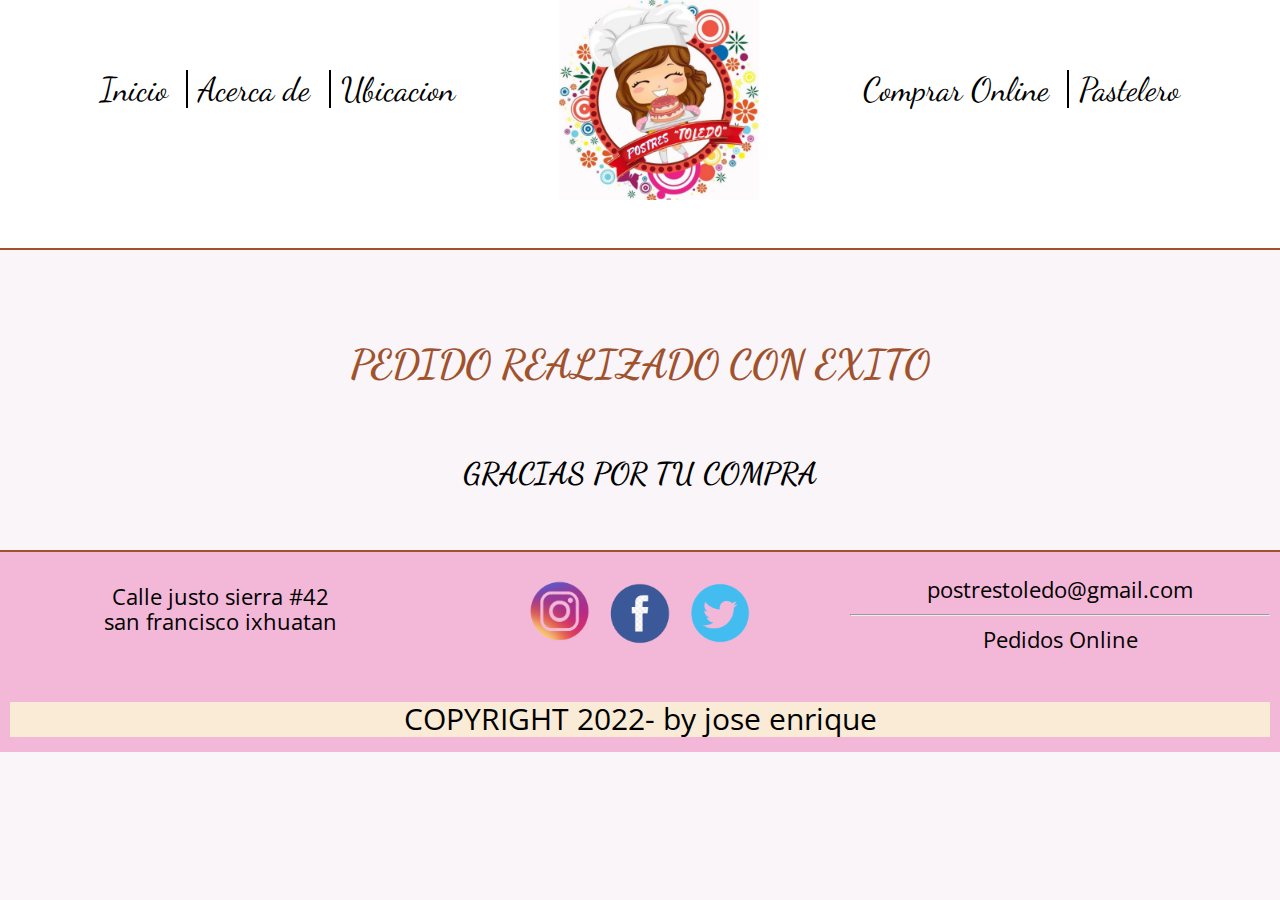
<file: PedidoRealizado.html>
<!DOCTYPE html>
<html lang="es">
<head>
    <meta charset="utf-8">
    <meta http-equiv="X-UA-Compatible" content="IE-edge">
    <meta name="viewport" content="width=device-width, initial-scale=1.0">
    <title>POSTRES TOLEDO - Pedidos</title>
    <link rel="stylesheet" href="css/normalize.css">
    <link href="https://fonts.googleapis.com/css2?family=Dancing+Script:wght@500&family=Open+Sans+Condensed:ital,wght@1,300&display=swap" rel="stylesheet">
    <!-- CSS only -->
<link href="https://cdn.jsdelivr.net/npm/bootstrap@5.1.3/dist/css/bootstrap.min.css" rel="stylesheet" integrity="sha384-1BmE4kWBq78iYhFldvKuhfTAU6auU8tT94WrHftjDbrCEXSU1oBoqyl2QvZ6jIW3" crossorigin="anonymous">
    <link rel="stylesheet" href="css/style.css">
</head>
<body>
    <header class="cabecero"> <!--cabecera-navegacion-->
        <div class="menu">
        <img class="logo" src="img/logo.png">
        <nav class="izquierda">
            <a href="index.html">Inicio</a>
            <span></span>
            <a href="acerca.html">Acerca de</a>
            <span></span>
            <a href="contacto.html">Ubicacion</a>
        </nav> 
        <img class="logop" src="img/logo.png">  
        <nav class="derecha">   
            <a href="online.html">Comprar Online</a>
            <span></span>
            <a href="pastelero.html">Pastelero</a>
        </nav>
        </div>
    </header>
    
    <div class="principal principal_navegacion">
        <br>
        <br>
        <br>
        <h1>PEDIDO REALIZADO CON EXITO</h1>
        <br>
        <H3>GRACIAS POR TU COMPRA</H3>
       
    
              

    </div>
    </div>
    <footer class="footer">
        <div class="ubicacion">
        <p>Calle justo sierra #42<br>san francisco ixhuatan </p>
        </div>
        <div class="siguenos">
        <a href="#"><img src="img/instagram.png"></a>
        <a href="#"><img src="img/facebook.png"></a>
        <a href="#"><img src="img/twitter.png"></a>
        </div>
        <div class="contacto">
            <a href="mailto:toledo55375@gmail.com">postrestoledo@gmail.com</a><br>
            <hr>
            <a href="online.html">Pedidos Online</a>
            </div>
            <p class="derechos">COPYRIGHT 2022- by jose enrique</p>
    </footer>
</body>
</html>
</file>
<file: css/style.css>
html{
    box-sizing: border-box;
    font-size: 62.5%;
}
*, *:before, *:after{
    box-sizing: inherit;
}
h1,h2,h3,h4{
    font-family: 'Dancing Script', cursive;
}
h1{
    font-size:4rem;
    text-align: center; 
    color:sienna;
}
h2{
    font-size:3.2rem;
}
h3{
    font-size: 3rem;
}
h4{
    font-size: 2.8rem;
}
p, ul{
    font-family: 'Open Sans Condensed', sans-serif;
    font-size:2.2rem;
}
body{
    background-color:rgb(250, 245, 249);
}
.cabecero{
    height:25rem;
    background-size:cover;
    background-repeat:no-repeat;
    background-position: center center;
    border-bottom: 2px solid sienna;
    background-color: rgb(255, 255, 255);
}
.logo{
    display:block;
    margin: auto; 
    width: 10px;
}
.logop{
    display:none;
}
.izquierda,.derecha{
    text-align:center;
    margin-bottom:20px;
    font-size:2.5rem;
}
a{
    text-decoration: none;
    font-family: 'Open Sans Condensed', sans-serif;
    color:black;
}
.izquierda a, .derecha a{
    color:black;
    font-family: 'Dancing Script', cursive;
    padding:10px;
}
.principal{
    max-width:120rem;
    width:90%;
    margin: 0 auto;
    padding-bottom:3rem;
    margin-top: 30px;
}
.productos,.ofertas,.ultimo{
    border:3px solid sienna;
}
span{
    border:1px solid black;
}
.footer{
    background-color: rgb(243, 183, 216);
    text-align: center;
    font-size: 2.2rem;
    padding:10px;
    border-top: 2px solid sienna;
}
.footer img{
    width:75px;
    margin-bottom: 20px;
}
ul, li {
    padding: 0;
    margin: auto;
    list-style: none;
}
ul.slider{
  position: relative;
  width: 350px;
  height: 250px;
}
ul.slider li {
    position: absolute;
    left: 0px;
    top: 0px;
    opacity: 0;
    width: inherit;
    height: inherit;
    transition: opacity .5s;
    background:#fff;
}
ul.slider li img{
  width: 350px;
  height: 250px;
  object-fit: cover;
}
ul.slider li:first-child {
    opacity: 1; /*Mostramos el primer <li>*/
}
ul.slider li:target {
    opacity: 1; /*Mostramos el <li> del enlace que pulsemos*/
}
.menu_imagen{
  text-align: center;
  margin: 0px;
}
.menu_imagen li{
  display: inline-block;
  text-align: center;
}
.menu_imagen li a{
  display: inline-block;
  color: white;
  text-decoration: none;
  background-color: sienna;
  padding: 15px;
  width: 25px;
  height: 25px;
  border-radius: 100%;
  margin:10px 0;
}
.ofertas{
    text-align: center;
    color:sienna;
    padding:0 0 50px 0;
}
.ofertas h3{
    background-color: rgb(243, 183, 216);
    padding:10px;
}
.ofertas2 h3{
    background-color: rgb(243, 183, 216);
    padding:10px;
}
.ofertas2{
    text-align: center;
    color:sienna;
    
}
.ofertas a{
    bottom: -20px;
}
.ofertas img{
     width:80px;
     height: 60px;
     border:5px solid white;
}
.ultimo{
   text-align: center;
}
.boton{
    background-color:darkred;
    border:1px solid black;
    color:white;
    padding:5px;
    font-size: 2.2rem;
    position: relative;
    bottom:20px;
}
.derechos{
    grid-column:1/4;
    font-size:3rem;
    background-color:antiquewhite;
    margin-bottom: 5px;
}
 .imagenhistoria img{
    display:flex;
    margin:auto;
    width:300px;
    height: auto;
}
.linea{
    width:300px;
}
.principal_online img{
    width:300px;
    height: 300px;
    border-radius: 100%;
    display:block;
    margin:auto;
    margin-top: 20px;
    padding:10px;
    border:1px black dashed;
    box-shadow: 0px 0px 20px 0px sienna;
  }
.pan,.pasteleria,.cafe{
    background-color:antiquewhite;
    gap:1rem;
    border:2px solid sienna;
  }
.principal_online{
    color:sienna;
    text-align: center; 
  }
.menunav{
    display:flex;
    justify-content:space-between;
    align-items: center;
  }
.navegacion{
    background-color: burlywood;
    padding:10px;
    border-bottom: 2px solid sienna;
}
.navegacion a{
    font-size: 3.2rem;
    color:white;
    font-family:Impact, 'Arial Narrow Bold', sans-serif;
}
.catalogo img{
    width:200px;
    height: 200px;
    border-radius: 100%;
    display:block;
    margin:auto;
    padding:10px;
    box-shadow: 0px 0px 20px 0px sienna;
}
.principal_navegacion{
    text-align: center;
}
.catalogo p{
    font-size:3rem;
    color:sienna;
}
.principal_acerca, .principal_contacto, .principal_venta{
    border:2px solid sienna;
    margin-bottom:30px;
}
.ofertas_pan,.ofertas_pasteleria, .ofertas_cafe{
    display:flex;
    justify-content: center;
    gap:2rem;
    margin:5px;
}
.acerca{
    text-align: center;
}
.historia{
    text-align: justify;
    color: peru;
    margin-top: 30px;
}
.historia p{
    font-size:2.8rem;
    font-style: italic;
}
.acercadestar{
    text-align: center;
    background-color: antiquewhite;
    padding: 20px;
}
.principal_acerca, .principal_contacto{
    text-align: justify;  
}
.principal_acerca p{
    margin:20px;
    text-align: justify;  
}
.informacioncontacto{
    font-weight: bold;
}
.principal_contacto h1{
    background-color: antiquewhite;
}
iframe{
    width: 300px;
    height: 200px;
}
.principal_venta img{
   text-align:center;
   margin:auto;
   display:block;
   margin-top: 30px;
   border-radius: 10px;
   width:300px;
}
.principal_venta p{
    text-align: justify;
    margin:20px;
}
.principal_venta h1{
    background-color: rgba(250, 246, 241, 0.945);
    padding:10px;
}
.linea{
    display:block;
    margin:auto;
}
.ubicacion_mapa{
   text-align:center;
}
@media(min-width:768px){
.menu{
    display:flex;
    justify-content:space-between;
    align-items: center;
}
.izquierda,.derecha{
    font-size: 3.3rem;
    padding:1rem;
}
.izquierda{
    margin-left: 8rem;
}
.derecha{
    margin-right: 8rem;
}
.logo{
    display:none;
}
.logop{
    display:block;
    width: 200px;
}
footer{
    display:grid;
    grid-template-columns:repeat(3,1fr);
    margin:auto;
}
.principal_inicio{
  display:grid;
  grid-template-columns: 2fr 1fr;
  grid-template-rows: 2fr 1fr;
  gap:1rem;
}
.productos{
    grid-row: 1/3;
}
.ultimo{
    grid-column: 2/3;
}
ul.slider li img{
    width: 790px;
    height: 490px;
    object-fit: cover;
    margin:5px;
  }
ul.slider{
  position: relative;
  width: 800px;
  height: 500px;
}
.contacto,.siguenos{
    margin-top: 15px;;
}
.principal_online{
    display:grid;
    grid-template-columns: repeat(3, 1fr);
    gap:3rem;
}
.catalogo{
    display:grid;
    grid-template-columns: repeat(3, 1fr);
}
.imagenhistoria img{
display:flex;
margin:auto;
width:90%;
height: 400px;
}
.principal_contacto{
    display:grid;
    grid-template-columns: 1fr 1fr;
    grid-template-rows: 20% 80%;
    gap:1rem;
}
.titulo{
    grid-column: 1/3;
}
.informacioncontacto, .ubicacion_mapa{
    margin: 20px;
}
iframe{
    width:600px;
    height: 450px;
}
.principal_venta img{
    width:500px;
}
.linea{
       width:auto;
}
.boton{
    bottom: -5px;
}
}
</file>
